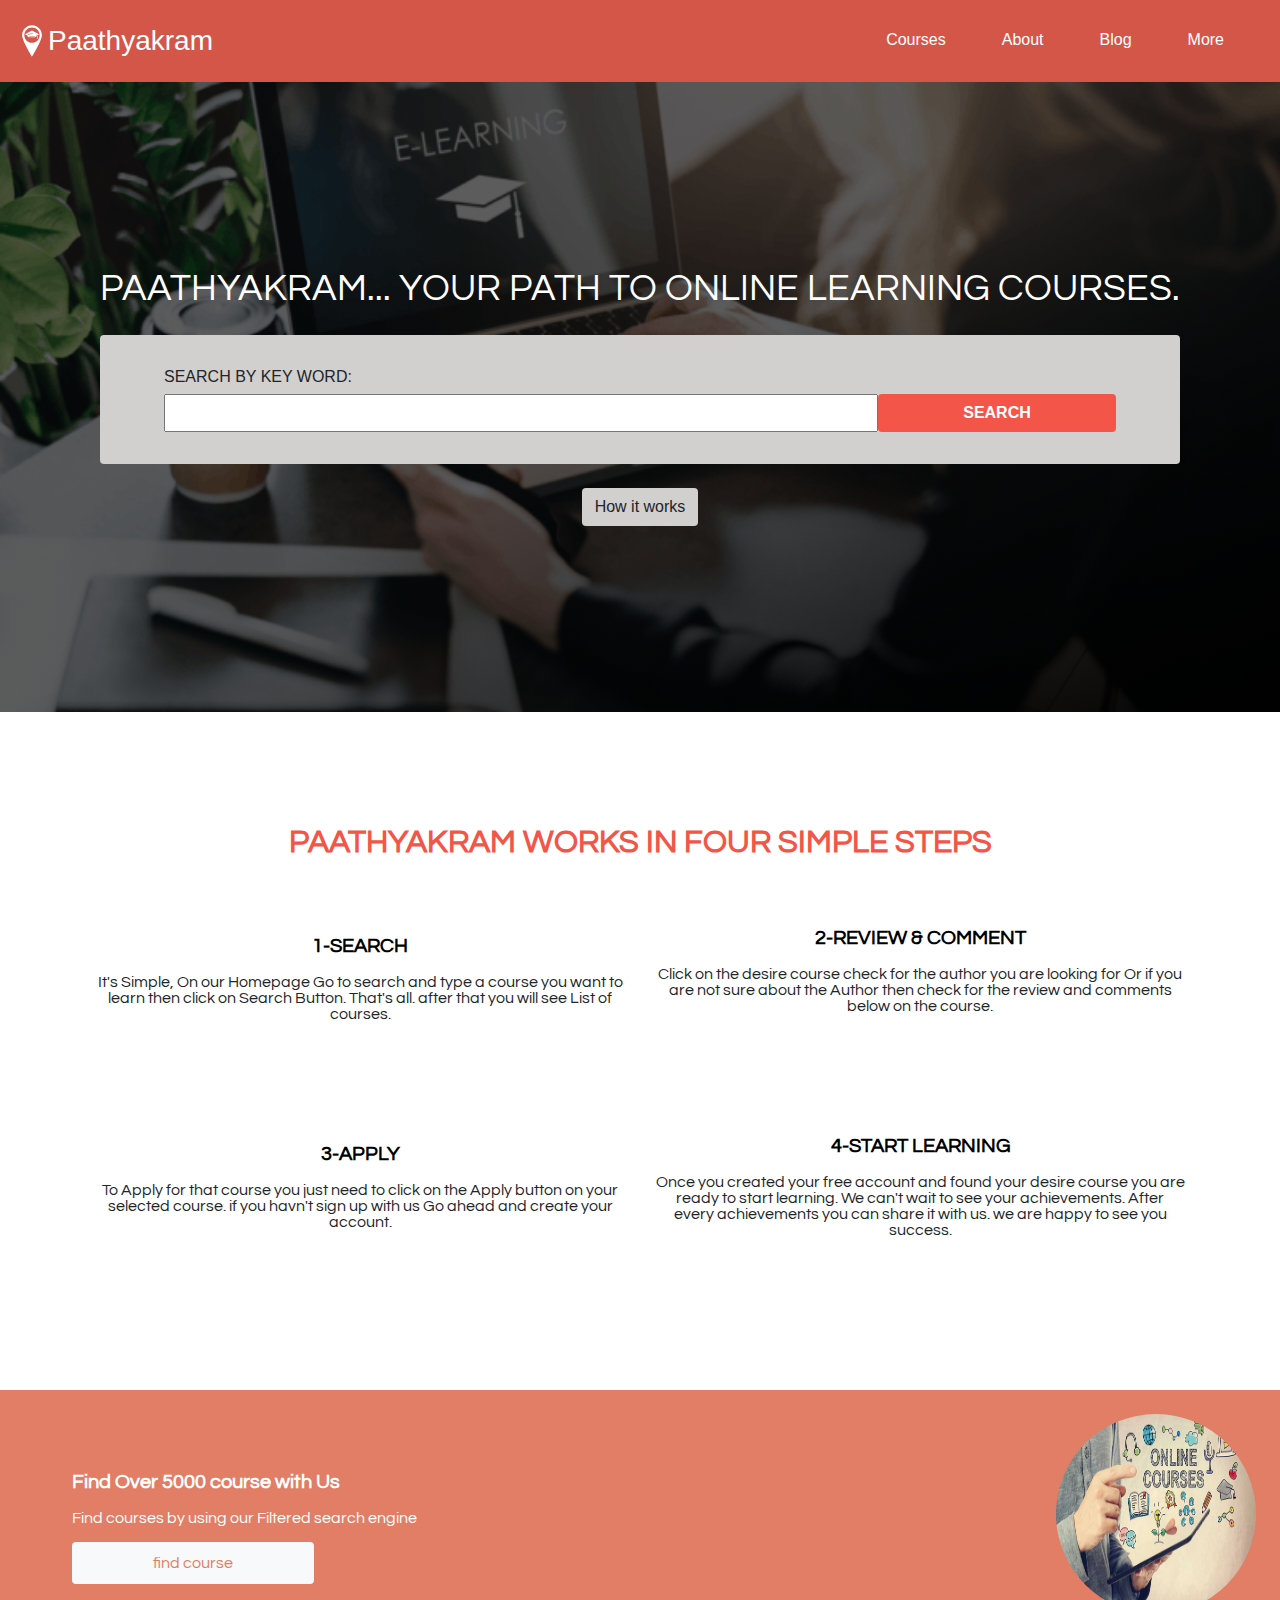
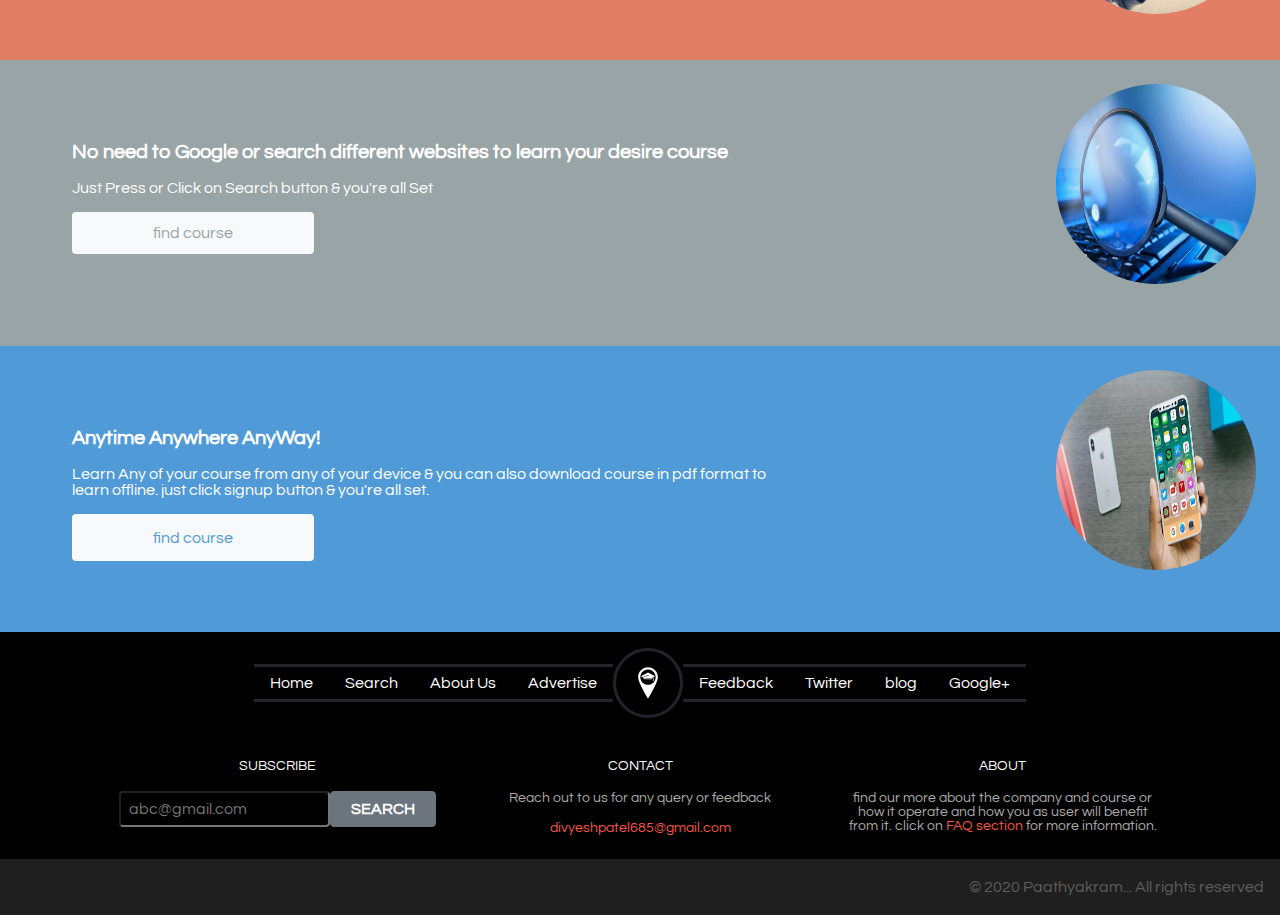
<file: index.html>
<!DOCTYPE html>
<html lang="en">
<head>
    <meta charset="UTF-8">
    <meta name="viewport" content="width=device-width, initial-scale=1.0">
    <title>HTML-CSS-Capstone</title>
    <link rel="stylesheet" href="https://stackpath.bootstrapcdn.com/bootstrap/4.5.2/css/bootstrap.min.css"
    integrity="sha384-JcKb8q3iqJ61gNV9KGb8thSsNjpSL0n8PARn9HuZOnIxN0hoP+VmmDGMN5t9UJ0Z" crossorigin="anonymous" />

    <link href="https://fonts.googleapis.com/css2?family=Questrial&display=swap" rel="stylesheet">
    <link rel="icon" href="./assets/img/icon.ico">

    <link
      rel="stylesheet"
      href="https://use.fontawesome.com/releases/v5.14.0/css/all.css"
      integrity="sha384-HzLeBuhoNPvSl5KYnjx0BT+WB0QEEqLprO+NBkkk5gbc67FTaL7XIGa2w1L0Xbgc"
      crossorigin="anonymous"
    />
    <link rel="stylesheet" href="./assets/css/style.css" />
</head>
<body>
    <header class="container-fluid p-0 m-0 sticky-top">
        <nav class="d-flex flex-column flex-md-row justify-content-md-between p-md-3 ">
            <div class="logo row d-flex align-items-center justify-content-center py-2 px-0 mx-md-0 mr-0 ml-n4">
                <div class="logo-img">
                    <a href="./index.html">
                        <svg xmlns="http://www.w3.org/2000/svg" xmlns:xlink="http://www.w3.org/1999/xlink" version="1.1" x="0px" y="0px" viewBox="0 0 1000 1000" enable-background="new 0 0 1000 1000" xml:space="preserve">
                            <metadata> Svg Vector Icons : http://www.onlinewebfonts.com/icon </metadata>
                            <g><g><g><g><path d="M688.5,377.4v52.2c0,0-11.7-8.2-25.9,13.7l4.9-66C667.5,377.3,673.4,383.2,688.5,377.4z M688.6,363.3c0,6.4-5.2,11.6-11.6,11.6c-6.4,0-11.6-5.2-11.6-11.6c0-4.9,3-9.1,7.2-10.8v-37.7l-38.7,23.8v32.8l-0.8-0.3c0.9,1.3,1.6,2.6,1.6,3.9c0,14.9-60.3,27-134.7,27c-74.3,0-134.5-12.1-134.5-27c0-1.3,0.6-2.6,1.6-3.9l-0.8,0.3v-32.7l-88.7-51.5L500,168.3l222.5,118.8l-41.1,22.7v42.7C685.6,354.2,688.6,358.5,688.6,363.3z M500,279.4c24.6,0,44.7,1.9,61.3,4.8L500,266.1c-105.1,0-130.9,38.8-130.9,38.8v9C378,304.3,409.8,279.4,500,279.4z M619.5,375c0-9.3-53.5-16.8-119.5-16.8c-66,0-119.4,7.5-119.4,16.8c0,9.2,53.4,16.7,119.4,16.7C566,391.7,619.5,384.1,619.5,375z M631,304.8l-23.6-7c12.9,6.1,20.1,12.2,23.6,16V304.8z M808.7,318.7C808.7,489.2,500,990,500,990S191.3,489.2,191.3,318.7C191.3,148.3,329.5,10,500,10C670.5,10,808.7,148.3,808.7,318.7z M738.9,318.7C738.9,187,631.7,79.9,500,79.9c-131.8,0-238.9,107.2-238.9,238.9c0,131.7,107.2,238.9,238.9,238.9C631.7,557.6,738.9,450.4,738.9,318.7z"/></g></g></g><g/><g/><g/><g/><g/><g/><g/><g/><g/><g/><g/><g/><g/><g/><g/></g>
                        </svg>
                    </a>
                </div>
                <div class=" h3 text-white p-0 m-0">
                    <p> <a href="./index.html" class="text-white"> Paathyakram </a></p>
                </div>
            </div>
            <div class="sidebar d-flex flex-row py-3 px-0 justify-content-center">
                <ul class="d-flex flex-row justify-content-between mx-3">
                    <li>
                        <a href="./search.html" class="text-white d-lg-flex"> 
                            <i class="fas fa-search mr-2"></i> 
                            <p class="d-none d-lg-block">Courses </p> </a>
                    </li>
                    <li>
                        <a href="#" class="text-white d-lg-flex"> 
                            <i class="far fa-user mr-2"></i> 
                            <p class="d-none d-lg-block">About </p> </a>
                    </li>
                    <li>
                        <a href="#" class="text-white d-lg-flex">
                            <i class="fas fa-rss mr-2"></i>
                             <p class="d-none d-lg-block"> Blog </p> </a>
                    </li>
                    <li>
                        <a href="#" class="text-white d-lg-flex">
                            <i class="fas fa-bars mr-2"></i> 
                            <p class="d-none d-lg-block "> More </p> </a>
                    </li>
                </ul>
            </div>
        </nav>
    </header>

    <main class="container-fluid p-0 m-0">

        <div class="banner img-fluid d-flex align-items-center justify-content-center">
            <div class="banner-header text-center">
                <div class=" banner-header-title text-white text-uppercase font-weight-bolder ">
                    <h1 class="banner-header-title">Paathyakram... Your Path to Online learning courses.</h1>
                </div>
                <div class="banner-header-form rounded"> 
                   
                    <form class="d-flex flex-column p-3">
                        <h4 class="text-uppercase h6 d-flex flex-start">Search by key word:</h4>
                        <div class="p-0 m-0 d-flex flex-column flex-md-row">
                            <input type="text" class="form-text mb-2 p-2 flex-grow my-md-0 col-md-9" placeholder=" " />
                            <button type="button" onclick="location.href='./search.html'" class="btn text-uppercase font-weight-bolder banner-form-button col-md-3 text-white">Search</button>
                        </div>
                      </form>
                </div>
                <div class="banner-header-button">
                    <button type="button" class="btn " onclick="location.href='#how-it-works'" > How it works</button>
                </div>
            </div>
        </div>

        <section class="section-guid my-4 d-flex flex-column align-items-center" id="how-it-works" > 
            <h2 class="section-guid-title font-weight-bolder my-2 mx-0 text-uppercase text-center h2">Paathyakram Works in four simple steps</h2>

            <div class="row mx-0 my-3">
                <div class="col-12 col-lg-6 d-flex flex-column align-items-center mx-0 my-2">
                    <i class="fas fa-search h2 text-secondary mx-0 mb-2 mt-3"></i> 
                    <h2 class="guid-row-title text-uppercase h5"> 1-Search </h2>
                    <p class="text-center">It's Simple, On our Homepage Go to search and type a course you want to learn then click on Search Button. 
                        That's all. after that you will see List of courses. </p>
                </div>
                <div class="col-12 col-lg-6 d-flex flex-column align-items-center mt-3 mx-0">
                    <i class="fas fa-comments h2 text-secondary"></i>
                    <h2 class="guid-row-title text-uppercase h5">
                        2-Review & Comment
                    </h2>
                    <p class="text-center">Click on the desire course check for the author you are looking for Or if you are not sure about the Author
                        then check for the review and comments below on the course.  </p>
                </div>
            </div>
            <div class="row mx-0 my-3 my-lg-5">
                <div class="col-12 col-lg-6 d-flex flex-column align-items-center mt-3">
                    <i class="fas fa-file-invoice text-secondary h2 my-2"></i>
                    <h2 class="guid-row-title text-uppercase h5">

                      3-Apply
                    </h2>
                    <p class="text-center">
                        To Apply for that course you just need to click on the Apply button on your selected course. if you havn't sign up with 
                        us Go ahead and create your account.
                    </p>
                </div>
                <div class="col-12 col-lg-6 d-flex flex-column align-items-center mx-0 mt-3">
                    <i class="fa fa-graduation-cap text-secondary h2" aria-hidden="true"></i>
                    <h2 class="guid-row-title text-uppercase h5">
                       4-Start Learning
                    </h2>
                    <p class="text-center">
                        Once you created your free account and found your desire course you are ready to start learning. 
                        We can't wait to see your achievements. After every achievements you can share it with us. 
                        we are happy to see you success.
                    </p>
                </div>
            </div>
        </section>

       <div class="Advertise p-0 m-0">
           <div class="Advertise-1 d-flex flex-md-row flex-column justify-content-md-between p-md-4 ">
               <div class="Advertise-left d-flex flex-column order-2 order-lg-1 p-3 col-md-8 p-md-4 p-lg-5">
                  <h2 class="mt-2 mx-0 h5 font-weight-bold">Find Over 5000 course with Us  </h2>
                  <p class="my-2 mx-0">Find courses by using our Filtered search engine</p>
                  <button type="button" class="btn bg-light rounded my-2 col-lg-4 col-md-3">find course</button>
               </div>
               <div class="Advertise-right d-flex order-1 order-md-2 mx-0">
                   <img src="./assets/img/online.jpg" alt="course" class="img-course img-fluid"   />
               </div>
           </div>

          <div class="Advertise-2 d-flex flex-md-row flex-column justify-content-md-between p-md-4 ">
               <div class="Advertise-left d-flex flex-column order-2 order-lg-1 p-3 mb-3 col-md-8 p-md-4 p-lg-5">
                <h2 class="mt-2 mx-0 h5 font-weight-bold">No need to Google or search different websites to learn your desire course</h2>
                <p  class="my-2 mx-0"> Just Press or Click on Search button & you're all Set</p>
                <button type="button" class="btn bg-light rounded my-2 col-md-3 col-lg-4">find course</button>
               </div>
               <div class="Advertise-right d-flex order-1  order-md-2">
                <img src="./assets/img/search.jpg" alt="course" class="img-course img-fluid"   />
               </div>
           </div>

           <div class="Advertise-3 d-flex flex-md-row flex-column justify-content-md-between p-md-4 ">
            <div class="Advertise-left d-flex flex-column order-2 order-lg-1 p-3 col-md-8 p-md-4 p-lg-5">
                <h2 class="mt-2 mx-0 h5 font-weight-bold">Anytime Anywhere AnyWay!</h2>

                <p class="my-2 mx-0">Learn Any of your course from any of your device & you can also download course in 
                    pdf format to learn offline. just click signup button & you're all set.
                </p>

                <button type="button" class="btn bg-light rounded my-2 col-md-3 col-lg-4">find course</button>
            </div>
            <div class="Advertise-right d-flex order-1 order-md-2">
                <img src="./assets/img/phone.jpg" alt="course" class="img-course img-fluid"   />
            </div>
        </div>

       </div>

    </main>

    <footer class="footer">
        <div class="footer-top">
            <div class="footer-top-img-text d-md-none d-flex mx-0 my-2 m-md-0" >
                <div class="logo-img">
                    <a href="#">
                        <svg xmlns="http://www.w3.org/2000/svg" xmlns:xlink="http://www.w3.org/1999/xlink" version="1.1" x="0px" y="0px" viewBox="0 0 1000 1000" enable-background="new 0 0 1000 1000" xml:space="preserve">
                            <metadata> Svg Vector Icons : http://www.onlinewebfonts.com/icon </metadata>
                            <g><g><g><g><path d="M688.5,377.4v52.2c0,0-11.7-8.2-25.9,13.7l4.9-66C667.5,377.3,673.4,383.2,688.5,377.4z M688.6,363.3c0,6.4-5.2,11.6-11.6,11.6c-6.4,0-11.6-5.2-11.6-11.6c0-4.9,3-9.1,7.2-10.8v-37.7l-38.7,23.8v32.8l-0.8-0.3c0.9,1.3,1.6,2.6,1.6,3.9c0,14.9-60.3,27-134.7,27c-74.3,0-134.5-12.1-134.5-27c0-1.3,0.6-2.6,1.6-3.9l-0.8,0.3v-32.7l-88.7-51.5L500,168.3l222.5,118.8l-41.1,22.7v42.7C685.6,354.2,688.6,358.5,688.6,363.3z M500,279.4c24.6,0,44.7,1.9,61.3,4.8L500,266.1c-105.1,0-130.9,38.8-130.9,38.8v9C378,304.3,409.8,279.4,500,279.4z M619.5,375c0-9.3-53.5-16.8-119.5-16.8c-66,0-119.4,7.5-119.4,16.8c0,9.2,53.4,16.7,119.4,16.7C566,391.7,619.5,384.1,619.5,375z M631,304.8l-23.6-7c12.9,6.1,20.1,12.2,23.6,16V304.8z M808.7,318.7C808.7,489.2,500,990,500,990S191.3,489.2,191.3,318.7C191.3,148.3,329.5,10,500,10C670.5,10,808.7,148.3,808.7,318.7z M738.9,318.7C738.9,187,631.7,79.9,500,79.9c-131.8,0-238.9,107.2-238.9,238.9c0,131.7,107.2,238.9,238.9,238.9C631.7,557.6,738.9,450.4,738.9,318.7z"/></g></g></g><g/><g/><g/><g/><g/><g/><g/><g/><g/><g/><g/><g/><g/><g/><g/></g>
                        </svg>
                    </a>
                </div>
                <div class=" h3 text-white p-0 m-0">
                    <p> <a href="./index.html" class="text-white"> Paathyakram </a></p>
                </div>
            </div>
        
            <div class="footer-top-row-1">
                <ul>
                    <li><a href="#">Home</a></li>
                    <li><a href="#">Search</a></li>
                    <li><a href="#">About Us</a></li>
                    <li><a href="#">Advertise</a></li>
                </ul>
            </div>
            <div class="footer-top-row-2">
                <div class="logo-footer">
                    <a href="#">
                        <svg xmlns="http://www.w3.org/2000/svg" xmlns:xlink="http://www.w3.org/1999/xlink" version="1.1" x="0px" y="0px" viewBox="0 0 1000 1000" enable-background="new 0 0 1000 1000" xml:space="preserve">
                            <metadata> Svg Vector Icons : http://www.onlinewebfonts.com/icon </metadata>
                            <g><g><g><g><path d="M688.5,377.4v52.2c0,0-11.7-8.2-25.9,13.7l4.9-66C667.5,377.3,673.4,383.2,688.5,377.4z M688.6,363.3c0,6.4-5.2,11.6-11.6,11.6c-6.4,0-11.6-5.2-11.6-11.6c0-4.9,3-9.1,7.2-10.8v-37.7l-38.7,23.8v32.8l-0.8-0.3c0.9,1.3,1.6,2.6,1.6,3.9c0,14.9-60.3,27-134.7,27c-74.3,0-134.5-12.1-134.5-27c0-1.3,0.6-2.6,1.6-3.9l-0.8,0.3v-32.7l-88.7-51.5L500,168.3l222.5,118.8l-41.1,22.7v42.7C685.6,354.2,688.6,358.5,688.6,363.3z M500,279.4c24.6,0,44.7,1.9,61.3,4.8L500,266.1c-105.1,0-130.9,38.8-130.9,38.8v9C378,304.3,409.8,279.4,500,279.4z M619.5,375c0-9.3-53.5-16.8-119.5-16.8c-66,0-119.4,7.5-119.4,16.8c0,9.2,53.4,16.7,119.4,16.7C566,391.7,619.5,384.1,619.5,375z M631,304.8l-23.6-7c12.9,6.1,20.1,12.2,23.6,16V304.8z M808.7,318.7C808.7,489.2,500,990,500,990S191.3,489.2,191.3,318.7C191.3,148.3,329.5,10,500,10C670.5,10,808.7,148.3,808.7,318.7z M738.9,318.7C738.9,187,631.7,79.9,500,79.9c-131.8,0-238.9,107.2-238.9,238.9c0,131.7,107.2,238.9,238.9,238.9C631.7,557.6,738.9,450.4,738.9,318.7z"/></g></g></g><g/><g/><g/><g/><g/><g/><g/><g/><g/><g/><g/><g/><g/><g/><g/></g>
                        </svg>
                    </a>
                </div>

            </div>
            <div class="footer-top-row-1">
                <ul class="">
                    <li><a href="#">Feedback</a></li>
                    <li><a href="#">Twitter</a></li>
                    <li><a href="#">blog</a></li>
                    <li><a href="#">Google+</a></li>
                </ul>
            </div>
            
        </div>
        <div class="footer-middle py-3 row d-none d-lg-flex px-3 justify-content-lg-center">
            <div class="footer-middle-left col-lg-4 ">
                <p class=" p-2 m-0 text-uppercase justify-content-center d-flex h5 text-white">
                    Subscribe
                </p>
               
                    <div class="p-2 m-0 d-flex flex-md-row">
                        <input type="text" class="footer-input p-2 flex-grow my-md-0 col-8 text-white rounded" placeholder="abc@gmail.com" />
                        <button type="submit" class="btn btn-secondary p-0 text-uppercase font-weight-bolder footer-button col-4 text-white">Search</button>
                    </div>
                  
            </div>
            <div class="footer-middle-center col-lg-4">
                <p class=" p-2 m-0 text-uppercase justify-content-center h5 d-flex text-white">
                   Contact
                </p> 
                <p class=" p-2 m-0 text-center">
                    Reach out to us for any query or feedback
                </p>
                <p class=" p-2 m-0 text-center">
                    <a href="#" class=""> divyeshpatel685@gmail.com</a>
                </p>
            </div>

            <div class="footer-middle-end col-lg-4">
                <p class=" p-2 m-0 text-uppercase justify-content-center h5 d-flex text-white">
                    About
                 </p> 
                 <p class=" p-2 m-0 text-center">
                     find our more about the company and course or how it operate and how 
                     you as user will benefit from it. click on <a href="#"> FAQ section </a> for more information.
                 </p>
            </div>
        </div>
        <div class="footer-bottom p-3 mx-0 ">
            <div class="footer-bottom-icon ">
                <a href="#">

                    <i class="fab fa-facebook-f"></i>
                </a>
                <a href="#">

                    <i class="fab fa-twitter"></i>
                </a>
                <a href="#">

                    <i class="fab fa-instagram"></i>
                </a>
                <a href="#">

                    <i class="fab fa-linkedin-in"></i>
                </a>
                <a href="#">

                    <i class="fab fa-google-plus-g"></i>
                </a>
            </div>
            <div class="footer-bottom-text">
                &copy; 2020 Paathyakram... All rights reserved
                 
            </div>
        </div>
    </footer>

    <script src="https://code.jquery.com/jquery-3.2.1.slim.min.js" integrity="sha384-KJ3o2DKtIkvYIK3UENzmM7KCkRr/rE9/Qpg6aAZGJwFDMVNA/GpGFF93hXpG5KkN" crossorigin="anonymous"></script>
<script src="https://cdnjs.cloudflare.com/ajax/libs/popper.js/1.12.9/umd/popper.min.js" integrity="sha384-ApNbgh9B+Y1QKtv3Rn7W3mgPxhU9K/ScQsAP7hUibX39j7fakFPskvXusvfa0b4Q" crossorigin="anonymous"></script>
<script src="https://maxcdn.bootstrapcdn.com/bootstrap/4.0.0/js/bootstrap.min.js" integrity="sha384-JZR6Spejh4U02d8jOt6vLEHfe/JQGiRRSQQxSfFWpi1MquVdAyjUar5+76PVCmYl" crossorigin="anonymous"></script>
</body>
</html>
</file>
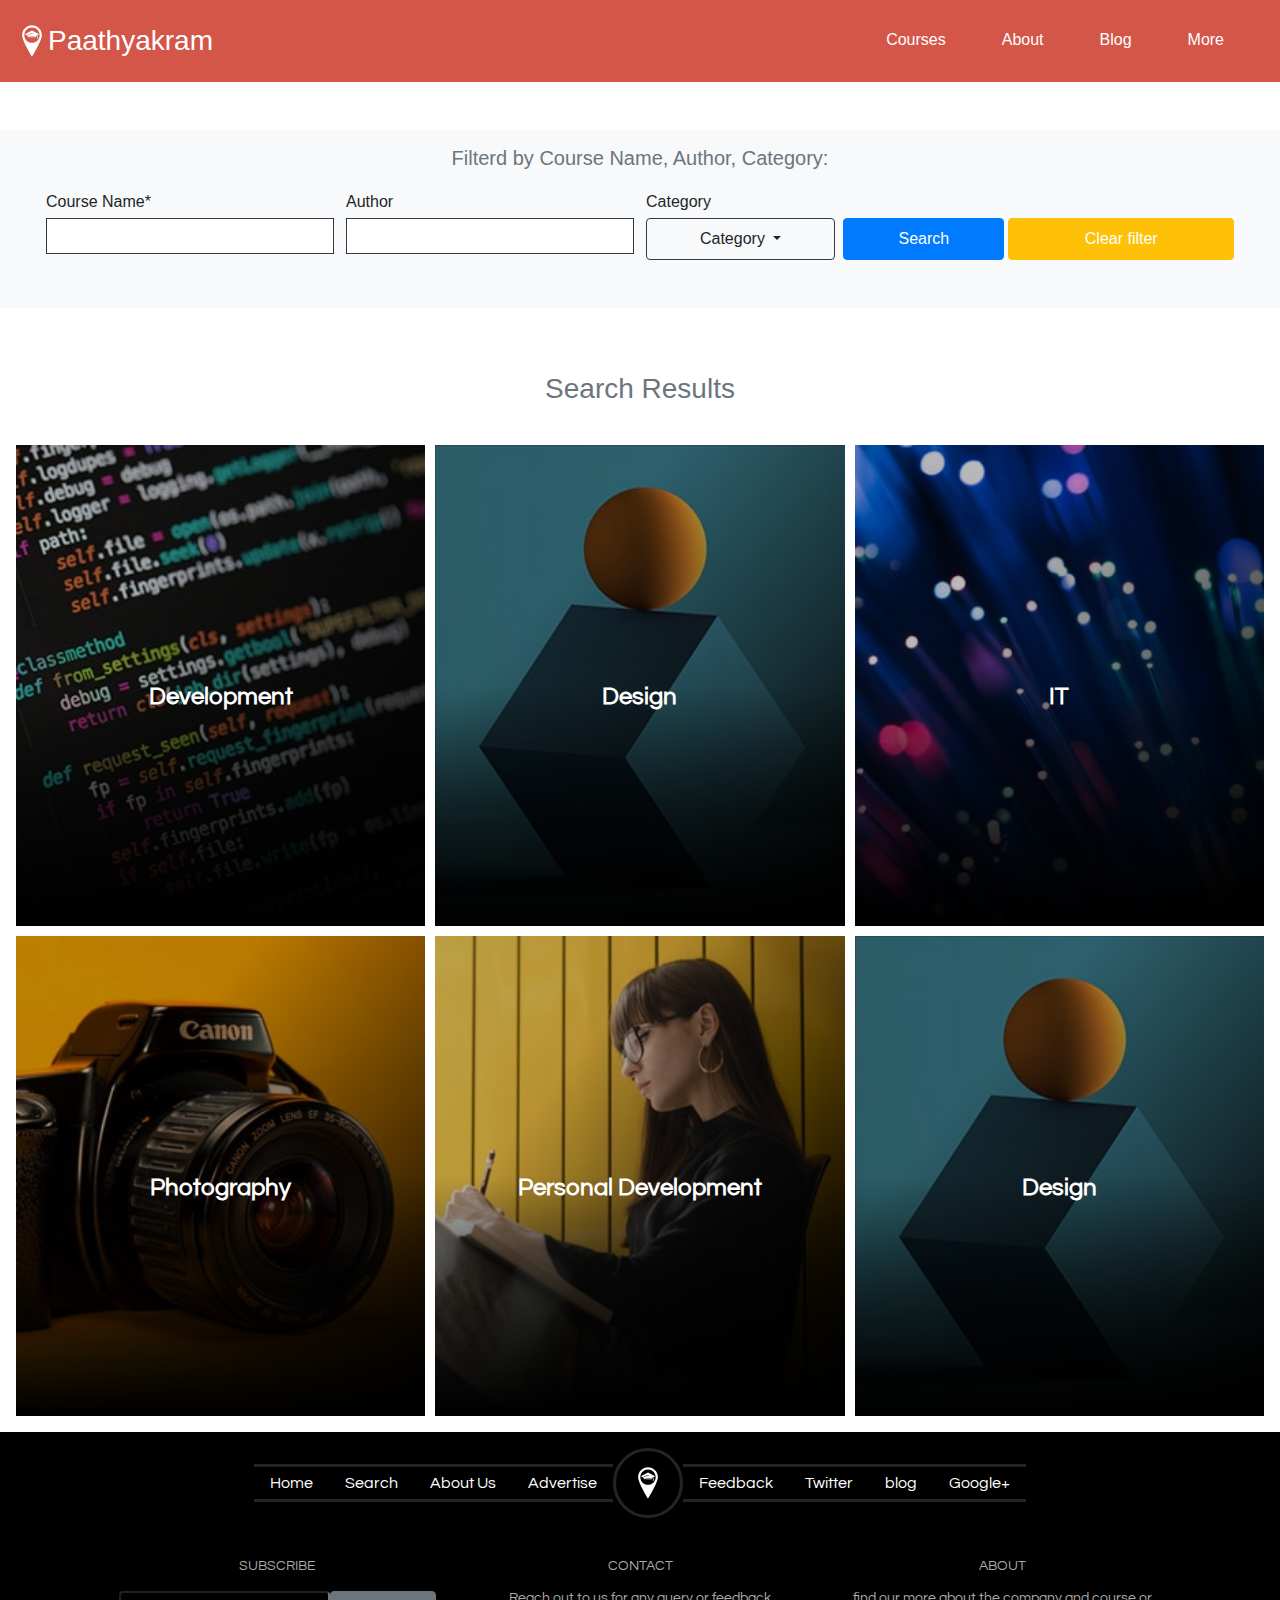
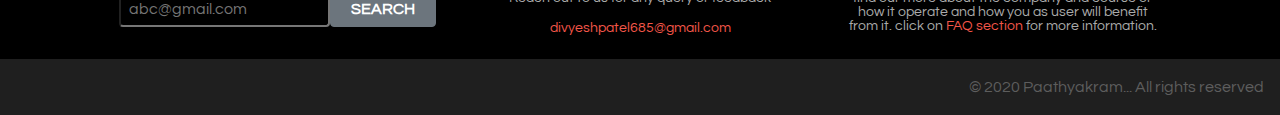
<file: search.html>
<!DOCTYPE html>
<html lang="en">
<head>
    <meta charset="UTF-8">
    <meta name="viewport" content="width=device-width, initial-scale=1.0">
    <title>HTML-CSS-Capstone - Search</title>
    <link rel="stylesheet" href="https://stackpath.bootstrapcdn.com/bootstrap/4.5.2/css/bootstrap.min.css"
    integrity="sha384-JcKb8q3iqJ61gNV9KGb8thSsNjpSL0n8PARn9HuZOnIxN0hoP+VmmDGMN5t9UJ0Z" crossorigin="anonymous" />

    <link href="https://fonts.googleapis.com/css2?family=Questrial&display=swap" rel="stylesheet">
    <link rel="icon" href="./assets/img/icon.ico">
    <link
      rel="stylesheet"
      href="https://use.fontawesome.com/releases/v5.14.0/css/all.css"
      integrity="sha384-HzLeBuhoNPvSl5KYnjx0BT+WB0QEEqLprO+NBkkk5gbc67FTaL7XIGa2w1L0Xbgc"
      crossorigin="anonymous"
    />
    <link rel="stylesheet" href="./assets/css/style.css" />
    <link rel="stylesheet" href="./assets/css/search.css" />

</head>
<body>

    <header class="container-fluid p-0 m-0 sticky-top">
        <nav class="d-flex flex-column flex-md-row justify-content-md-between p-md-3 ">
            <div class="logo row d-flex align-items-center justify-content-center py-2 px-0 mx-md-0 mr-0 ml-n4">
                <div class="logo-img">
                    <a href="./index.html">
                        <svg xmlns="http://www.w3.org/2000/svg" xmlns:xlink="http://www.w3.org/1999/xlink" version="1.1" x="0px" y="0px" viewBox="0 0 1000 1000" enable-background="new 0 0 1000 1000" xml:space="preserve">
                            <metadata> Svg Vector Icons : http://www.onlinewebfonts.com/icon </metadata>
                            <g><g><g><g><path d="M688.5,377.4v52.2c0,0-11.7-8.2-25.9,13.7l4.9-66C667.5,377.3,673.4,383.2,688.5,377.4z M688.6,363.3c0,6.4-5.2,11.6-11.6,11.6c-6.4,0-11.6-5.2-11.6-11.6c0-4.9,3-9.1,7.2-10.8v-37.7l-38.7,23.8v32.8l-0.8-0.3c0.9,1.3,1.6,2.6,1.6,3.9c0,14.9-60.3,27-134.7,27c-74.3,0-134.5-12.1-134.5-27c0-1.3,0.6-2.6,1.6-3.9l-0.8,0.3v-32.7l-88.7-51.5L500,168.3l222.5,118.8l-41.1,22.7v42.7C685.6,354.2,688.6,358.5,688.6,363.3z M500,279.4c24.6,0,44.7,1.9,61.3,4.8L500,266.1c-105.1,0-130.9,38.8-130.9,38.8v9C378,304.3,409.8,279.4,500,279.4z M619.5,375c0-9.3-53.5-16.8-119.5-16.8c-66,0-119.4,7.5-119.4,16.8c0,9.2,53.4,16.7,119.4,16.7C566,391.7,619.5,384.1,619.5,375z M631,304.8l-23.6-7c12.9,6.1,20.1,12.2,23.6,16V304.8z M808.7,318.7C808.7,489.2,500,990,500,990S191.3,489.2,191.3,318.7C191.3,148.3,329.5,10,500,10C670.5,10,808.7,148.3,808.7,318.7z M738.9,318.7C738.9,187,631.7,79.9,500,79.9c-131.8,0-238.9,107.2-238.9,238.9c0,131.7,107.2,238.9,238.9,238.9C631.7,557.6,738.9,450.4,738.9,318.7z"/></g></g></g><g/><g/><g/><g/><g/><g/><g/><g/><g/><g/><g/><g/><g/><g/><g/></g>
                        </svg>
                    </a>
                </div>
                <div class=" h3 text-white p-0 m-0">
                    <p> <a href="./index.html" class="text-white"> Paathyakram </a></p>
                </div>
            </div>
            <div class="sidebar d-flex flex-row py-3 px-0 justify-content-center">
                <ul class="d-flex flex-row justify-content-between mx-3">
                    <li>
                        <a href="./search.html" class="text-white d-lg-flex"> 
                            <i class="fas fa-search mr-2"></i> 
                            <p class="d-none d-lg-block">Courses </p> </a>
                    </li>
                    <li>
                        <a href="#" class="text-white d-lg-flex"> 
                            <i class="far fa-user mr-2"></i> 
                            <p class="d-none d-lg-block">About </p> </a>
                    </li>
                    <li>
                        <a href="#" class="text-white d-lg-flex">
                            <i class="fas fa-rss mr-2"></i>
                             <p class="d-none d-lg-block"> Blog </p> </a>
                    </li>
                    <li>
                        <a href="#" class="text-white d-lg-flex">
                            <i class="fas fa-bars mr-2"></i> 
                            <p class="d-none d-lg-block "> More </p> </a>
                    </li>
                </ul>
            </div>
        </nav>
    </header>

    <main class=" p-0 mx-0">

        <section class="my-5 bg-light w-100  pb-5">
            <h1 class="p-3 text-secondary h5 d-flex justify-content-center text-center">Filterd by Course Name, Author, Category:</h1>
           
            <div class="d-flex flex-column flex-md-row justify-content-center filter">
                <div class="mr-md-1 col-md-3 px-1 mt-md-0">
                    <p>Course Name*</p>
                    <input type="text" class="p-2 col-md-12 mt-2 border border-dark" />
                </div>
                <div class="mr-md-1 col-md-3 px-1 mt-2 mt-md-0">
                    <p>Author</p>
                    <input type="text" class="p-2 col-md-12 mt-2 border border-dark">
                </div>
                <div class="mt-2 mt-md-0 mr-md-1 col-md-2 px-1">
                    <p>Category</p>
                    <div class="dropdown p-0 mt-2">
                      <button class="btn border border-dark col-md-12 p-2 dropdown-toggle" type="button" id="dropdownMenuButton" data-toggle="dropdown" aria-haspopup="true" aria-expanded="false">
                        Category
                      </button>
                      <div class="dropdown-menu" aria-labelledby="dropdownMenuButton">
                        <a class="dropdown-item" href="#">Development</a>
                        <a class="dropdown-item" href="#">IT</a>
                        <a class="dropdown-item" href="#">Photography</a>
                        <a class="dropdown-item" href="#">Music</a>
                        <a class="dropdown-item" href="#">Design</a>
                        <a class="dropdown-item" href="#">Personal Development</a>
                      </div>
                    </div>
                   
                </div>
                <div class="d-flex  justify-content-center flex-column flex-md-row col-md-4 px-1">
                    
                    <button type="button" class="btn btn-primary filter-search-btn mt-4 mb-0 mx-0 col-md-5 " >Search</button>
                    <button type="button" class="btn btn-warning text-white filter-search-btn mt-4 mb-0 mx-md-1 col-md-7" ><i class="fas fa-edit"></i>Clear filter</button>

                </div>
            </div>
            
        </section>

        <section>
            <h2 class="p-3 text-secondary h3 d-flex justify-content-center">Search Results </h2>
            
            <div class="search-Grid m-0 p-3">
                
                <a href="./searchDetail.html">
                    <div class="p-0 m-0">
                        <figure>
                                <img src="./assets/img/development.jpg" alt="Development" class="">
                                <figcaption>Development</figcaption>                        
                        </figure> 
                    </div> 
                 </a>
                
                <a href="./searchDetail.html"> 
                    <div>
                        <figure>
                            <img src="./assets/img/design.jpg" alt="Design">
                            <figcaption>Design</figcaption>
                        </figure>
                    </div>
                </a>

                <a href="./searchDetail.html"> 
                    <div>
                        <figure>
                            <img src="./assets/img/IT.jpg" alt="Design">
                            <figcaption>IT</figcaption>
                        </figure>
                    </div>
                </a>

                <a href="./searchDetail.html"> 
                    <div>
                        <figure>
                            <img src="./assets/img/Photo.jpg" alt="Design">
                            <figcaption>Photography</figcaption>
                        </figure>
                    </div>
                </a>
                <a href="./searchDetail.html"> 
                    <div>
                        <figure>
                            <img src="./assets/img/PersonalDevelopment.jpg" alt="Design">
                            <figcaption>Personal Development</figcaption>
                        </figure>
                    </div>
                </a>

                <a href="./searchDetail.html"> 
                    <div>
                        <figure>
                            <img src="./assets/img/design.jpg" alt="Design">
                            <figcaption>Design</figcaption>
                        </figure>
                    </div>
                </a>

                
            </div>
        </section>
    </main>

    <footer class="footer">
        <div class="footer-top">
            <div class="footer-top-img-text d-md-none d-flex mx-0 my-2 m-md-0" >
                <div class="logo-img">
                    <a href="#">
                        <svg xmlns="http://www.w3.org/2000/svg" xmlns:xlink="http://www.w3.org/1999/xlink" version="1.1" x="0px" y="0px" viewBox="0 0 1000 1000" enable-background="new 0 0 1000 1000" xml:space="preserve">
                            <metadata> Svg Vector Icons : http://www.onlinewebfonts.com/icon </metadata>
                            <g><g><g><g><path d="M688.5,377.4v52.2c0,0-11.7-8.2-25.9,13.7l4.9-66C667.5,377.3,673.4,383.2,688.5,377.4z M688.6,363.3c0,6.4-5.2,11.6-11.6,11.6c-6.4,0-11.6-5.2-11.6-11.6c0-4.9,3-9.1,7.2-10.8v-37.7l-38.7,23.8v32.8l-0.8-0.3c0.9,1.3,1.6,2.6,1.6,3.9c0,14.9-60.3,27-134.7,27c-74.3,0-134.5-12.1-134.5-27c0-1.3,0.6-2.6,1.6-3.9l-0.8,0.3v-32.7l-88.7-51.5L500,168.3l222.5,118.8l-41.1,22.7v42.7C685.6,354.2,688.6,358.5,688.6,363.3z M500,279.4c24.6,0,44.7,1.9,61.3,4.8L500,266.1c-105.1,0-130.9,38.8-130.9,38.8v9C378,304.3,409.8,279.4,500,279.4z M619.5,375c0-9.3-53.5-16.8-119.5-16.8c-66,0-119.4,7.5-119.4,16.8c0,9.2,53.4,16.7,119.4,16.7C566,391.7,619.5,384.1,619.5,375z M631,304.8l-23.6-7c12.9,6.1,20.1,12.2,23.6,16V304.8z M808.7,318.7C808.7,489.2,500,990,500,990S191.3,489.2,191.3,318.7C191.3,148.3,329.5,10,500,10C670.5,10,808.7,148.3,808.7,318.7z M738.9,318.7C738.9,187,631.7,79.9,500,79.9c-131.8,0-238.9,107.2-238.9,238.9c0,131.7,107.2,238.9,238.9,238.9C631.7,557.6,738.9,450.4,738.9,318.7z"/></g></g></g><g/><g/><g/><g/><g/><g/><g/><g/><g/><g/><g/><g/><g/><g/><g/></g>
                        </svg>
                    </a>
                </div>
                <div class=" h3 text-white p-0 m-0">
                    <p> <a href="/index.html" class="text-white"> Paathyakram </a></p>
                </div>
            </div>
        
            <div class="footer-top-row-1">
                <ul>
                    <li><a href="#">Home</a></li>
                    <li><a href="#">Search</a></li>
                    <li><a href="#">About Us</a></li>
                    <li><a href="#">Advertise</a></li>
                </ul>
            </div>
            <div class="footer-top-row-2">
                <div class="logo-footer">
                    <a href="#">
                        <svg xmlns="http://www.w3.org/2000/svg" xmlns:xlink="http://www.w3.org/1999/xlink" version="1.1" x="0px" y="0px" viewBox="0 0 1000 1000" enable-background="new 0 0 1000 1000" xml:space="preserve">
                            <metadata> Svg Vector Icons : http://www.onlinewebfonts.com/icon </metadata>
                            <g><g><g><g><path d="M688.5,377.4v52.2c0,0-11.7-8.2-25.9,13.7l4.9-66C667.5,377.3,673.4,383.2,688.5,377.4z M688.6,363.3c0,6.4-5.2,11.6-11.6,11.6c-6.4,0-11.6-5.2-11.6-11.6c0-4.9,3-9.1,7.2-10.8v-37.7l-38.7,23.8v32.8l-0.8-0.3c0.9,1.3,1.6,2.6,1.6,3.9c0,14.9-60.3,27-134.7,27c-74.3,0-134.5-12.1-134.5-27c0-1.3,0.6-2.6,1.6-3.9l-0.8,0.3v-32.7l-88.7-51.5L500,168.3l222.5,118.8l-41.1,22.7v42.7C685.6,354.2,688.6,358.5,688.6,363.3z M500,279.4c24.6,0,44.7,1.9,61.3,4.8L500,266.1c-105.1,0-130.9,38.8-130.9,38.8v9C378,304.3,409.8,279.4,500,279.4z M619.5,375c0-9.3-53.5-16.8-119.5-16.8c-66,0-119.4,7.5-119.4,16.8c0,9.2,53.4,16.7,119.4,16.7C566,391.7,619.5,384.1,619.5,375z M631,304.8l-23.6-7c12.9,6.1,20.1,12.2,23.6,16V304.8z M808.7,318.7C808.7,489.2,500,990,500,990S191.3,489.2,191.3,318.7C191.3,148.3,329.5,10,500,10C670.5,10,808.7,148.3,808.7,318.7z M738.9,318.7C738.9,187,631.7,79.9,500,79.9c-131.8,0-238.9,107.2-238.9,238.9c0,131.7,107.2,238.9,238.9,238.9C631.7,557.6,738.9,450.4,738.9,318.7z"/></g></g></g><g/><g/><g/><g/><g/><g/><g/><g/><g/><g/><g/><g/><g/><g/><g/></g>
                        </svg>
                    </a>
                </div>

            </div>
            <div class="footer-top-row-1">
                <ul class="">
                    <li><a href="#">Feedback</a></li>
                    <li><a href="#">Twitter</a></li>
                    <li><a href="#">blog</a></li>
                    <li><a href="#">Google+</a></li>
                </ul>
            </div>
            
        </div>
        <div class="footer-middle py-3 row d-none d-lg-flex px-3 justify-content-lg-center">
            <div class="footer-middle-left col-lg-4 ">
                <p class=" p-2 m-0 text-uppercase justify-content-center d-flex h5">
                    Subscribe
                </p>
               
                    <div class="p-2 m-0 d-flex flex-md-row">
                        <input type="text" class="footer-input p-2 flex-grow my-md-0 col-8 text-white rounded" placeholder="abc@gmail.com" />
                        <button type="submit" class="btn btn-secondary p-0 text-uppercase font-weight-bolder footer-button col-4 text-white">Search</button>
                    </div>
                  
            </div>
            <div class="footer-middle-center col-lg-4">
                <p class=" p-2 m-0 text-uppercase justify-content-center h5 d-flex">
                   Contact
                </p> 
                <p class=" p-2 m-0 text-center">
                    Reach out to us for any query or feedback
                </p>
                <p class=" p-2 m-0 text-center">
                    <a href="#" class=""> divyeshpatel685@gmail.com</a>
                </p>
            </div>

            <div class="footer-middle-end col-lg-4">
                <p class=" p-2 m-0 text-uppercase justify-content-center h5 d-flex">
                    About
                 </p> 
                 <p class=" p-2 m-0 text-center">
                     find our more about the company and course or how it operate and how 
                     you as user will benefit from it. click on <a href="#"> FAQ section </a> for more information.
                 </p>
            </div>
        </div>
        <div class="footer-bottom p-3 mx-0 ">
            <div class="footer-bottom-icon ">
                <a href="#">

                    <i class="fab fa-facebook-f"></i>
                </a>
                <a href="#">

                    <i class="fab fa-twitter"></i>
                </a>
                <a href="#">

                    <i class="fab fa-instagram"></i>
                </a>
                <a href="#">

                    <i class="fab fa-linkedin-in"></i>
                </a>
                <a href="#">

                    <i class="fab fa-google-plus-g"></i>
                </a>
            </div>
            <div class="footer-bottom-text">
                &copy; 2020 Paathyakram... All rights reserved
                 
            </div>
        </div>
    </footer>
    

    <script src="https://code.jquery.com/jquery-3.2.1.slim.min.js" integrity="sha384-KJ3o2DKtIkvYIK3UENzmM7KCkRr/rE9/Qpg6aAZGJwFDMVNA/GpGFF93hXpG5KkN" crossorigin="anonymous"></script>
<script src="https://cdnjs.cloudflare.com/ajax/libs/popper.js/1.12.9/umd/popper.min.js" integrity="sha384-ApNbgh9B+Y1QKtv3Rn7W3mgPxhU9K/ScQsAP7hUibX39j7fakFPskvXusvfa0b4Q" crossorigin="anonymous"></script>
<script src="https://maxcdn.bootstrapcdn.com/bootstrap/4.0.0/js/bootstrap.min.js" integrity="sha384-JZR6Spejh4U02d8jOt6vLEHfe/JQGiRRSQQxSfFWpi1MquVdAyjUar5+76PVCmYl" crossorigin="anonymous"></script>
</body>
</html>
</file>
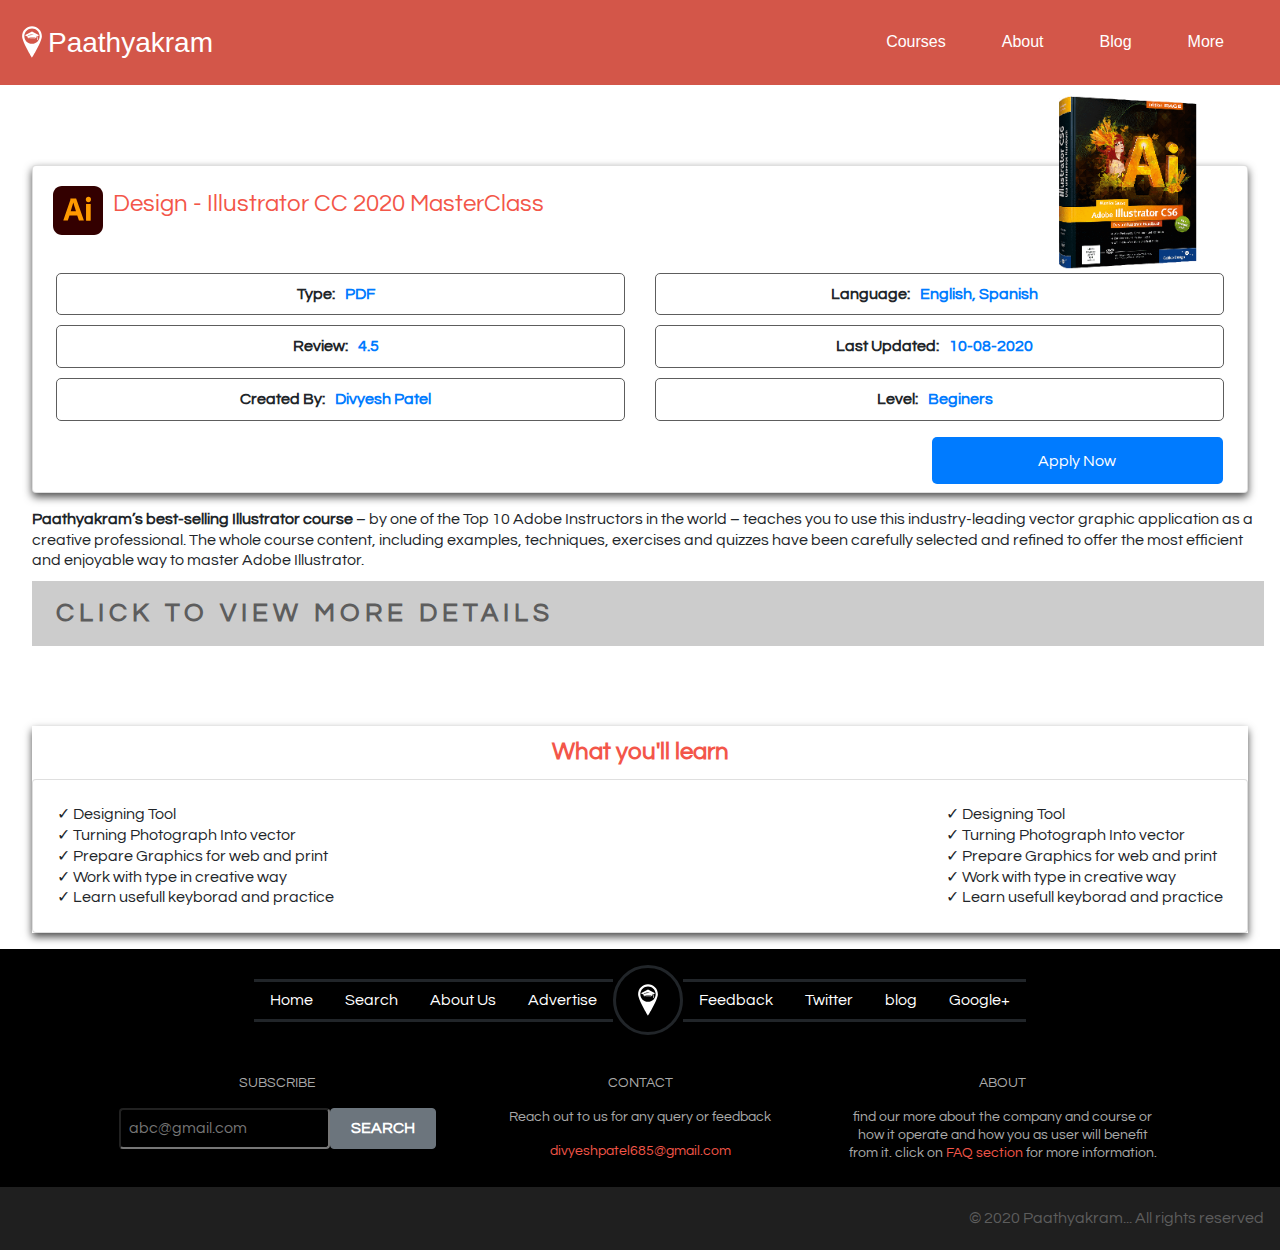
<file: searchDetail.html>
<!DOCTYPE html>
<html lang="en">
<head>
    <meta charset="UTF-8">
    <meta name="viewport" content="width=device-width, initial-scale=1.0">
    <title>HTML-CSS-Capstone Search Details</title>
    <link rel="stylesheet" href="https://stackpath.bootstrapcdn.com/bootstrap/4.5.2/css/bootstrap.min.css"
    integrity="sha384-JcKb8q3iqJ61gNV9KGb8thSsNjpSL0n8PARn9HuZOnIxN0hoP+VmmDGMN5t9UJ0Z" crossorigin="anonymous" />

    <link href="https://fonts.googleapis.com/css2?family=Questrial&display=swap" rel="stylesheet">
    <link rel="icon" href="./assets/img/icon.ico">
    <link
      rel="stylesheet"
      href="https://use.fontawesome.com/releases/v5.14.0/css/all.css"
      integrity="sha384-HzLeBuhoNPvSl5KYnjx0BT+WB0QEEqLprO+NBkkk5gbc67FTaL7XIGa2w1L0Xbgc"
      crossorigin="anonymous"
    />
    <link rel="stylesheet" href="./assets/css/style.css" />
    <link rel="stylesheet" href="./assets/css/search.css" />
    <link rel="stylesheet" href="./assets/css/detail.css" />

</head>
<body>

    <header class="container-fluid p-0 m-0 sticky-top">
        <nav class="d-flex flex-column flex-md-row justify-content-md-between p-md-3 ">
            <div class="logo row d-flex align-items-center justify-content-center py-2 px-0 mx-md-0 mr-0 ml-n4">
                <div class="logo-img">
                    <a href="./index.html">
                        <svg xmlns="http://www.w3.org/2000/svg" xmlns:xlink="http://www.w3.org/1999/xlink" version="1.1" x="0px" y="0px" viewBox="0 0 1000 1000" enable-background="new 0 0 1000 1000" xml:space="preserve">
                            <metadata> Svg Vector Icons : http://www.onlinewebfonts.com/icon </metadata>
                            <g><g><g><g><path d="M688.5,377.4v52.2c0,0-11.7-8.2-25.9,13.7l4.9-66C667.5,377.3,673.4,383.2,688.5,377.4z M688.6,363.3c0,6.4-5.2,11.6-11.6,11.6c-6.4,0-11.6-5.2-11.6-11.6c0-4.9,3-9.1,7.2-10.8v-37.7l-38.7,23.8v32.8l-0.8-0.3c0.9,1.3,1.6,2.6,1.6,3.9c0,14.9-60.3,27-134.7,27c-74.3,0-134.5-12.1-134.5-27c0-1.3,0.6-2.6,1.6-3.9l-0.8,0.3v-32.7l-88.7-51.5L500,168.3l222.5,118.8l-41.1,22.7v42.7C685.6,354.2,688.6,358.5,688.6,363.3z M500,279.4c24.6,0,44.7,1.9,61.3,4.8L500,266.1c-105.1,0-130.9,38.8-130.9,38.8v9C378,304.3,409.8,279.4,500,279.4z M619.5,375c0-9.3-53.5-16.8-119.5-16.8c-66,0-119.4,7.5-119.4,16.8c0,9.2,53.4,16.7,119.4,16.7C566,391.7,619.5,384.1,619.5,375z M631,304.8l-23.6-7c12.9,6.1,20.1,12.2,23.6,16V304.8z M808.7,318.7C808.7,489.2,500,990,500,990S191.3,489.2,191.3,318.7C191.3,148.3,329.5,10,500,10C670.5,10,808.7,148.3,808.7,318.7z M738.9,318.7C738.9,187,631.7,79.9,500,79.9c-131.8,0-238.9,107.2-238.9,238.9c0,131.7,107.2,238.9,238.9,238.9C631.7,557.6,738.9,450.4,738.9,318.7z"/></g></g></g><g/><g/><g/><g/><g/><g/><g/><g/><g/><g/><g/><g/><g/><g/><g/></g>
                        </svg>
                    </a>
                </div>
                <div class=" h3 text-white p-0 m-0">
                    <p> <a href="./index.html" class="text-white"> Paathyakram </a></p>
                </div>
            </div>
            <div class="sidebar d-flex flex-row py-3 px-0 justify-content-center">
                <ul class="d-flex flex-row justify-content-between mr-3">
                    <li>
                        <a href="./search.html" class="text-white d-lg-flex"> 
                            <i class="fas fa-search mr-2"></i> 
                            <p class="d-none d-lg-block">Courses </p> </a>
                    </li>
                    <li>
                        <a href="#" class="text-white d-lg-flex"> 
                            <i class="far fa-user mr-2"></i> 
                            <p class="d-none d-lg-block">About </p> </a>
                    </li>
                    <li>
                        <a href="#" class="text-white d-lg-flex">
                            <i class="fas fa-rss mr-2"></i>
                             <p class="d-none d-lg-block"> Blog </p> </a>
                    </li>
                    <li>
                        <a href="#" class="text-white d-lg-flex">
                            <i class="fas fa-bars mr-2"></i> 
                            <p class="d-none d-lg-block "> More </p> </a>
                    </li>
                </ul>
            </div>
        </nav>
    </header>

    <main>
        <section class="detail-info card p-2">
            <div class="detail-info-title">
                <img src="./assets/img/illustrator.svg" class="img-logo" alt="logo">
                <h1 class="card-title h4">Design - Illustrator CC 2020 MasterClass</h1>
                <img src="./assets/img/illustrator-bookk.png" class="img-cover" alt="book">
            </div>

            <div class="detail-list-info d-flex flex-column flex-md-row justify-content-between">
                <div class="detail-list-info-left col-md-6">
                    <div class="detail-list-row-1 ">
                        <p>Type:</p>
                        <p> <a href="#"> PDF </a> </p>
                    </div>
                    <div class="detail-list-row-1 ">
                        <p>Review:</p>
                        <p> <a href="#"> 4.5 <i class="fas fa-star"></i> </a> </p>
                    </div>
                    <div class="detail-list-row-1 ">
                        <p>Created By:</p>
                        <p> <a href="https://github.com/Div685"> Divyesh Patel </a> </p>
                    </div>
                </div>

                <div class="detail-list-info-right col-md-6">

                    <div class="detail-list-row-1 ">
                        <p>Language:</p>
                        <p> <a href="#"> English, Spanish </a>  </p>
                    </div>
                    <div class="detail-list-row-1 ">
                        <p>Last Updated:</p>
                        <p> <a href="#"> 10-08-2020 </a> </p>
                    </div>
                    <div class="detail-list-row-1 ">
                        <p>Level:</p>
                        <p> <a href="#"> Beginers </a> </p>
                    </div>
                </div>
            </div>

            <div class="deatil-infor-button-right ">
                <button type="button" class=" btn btn-primary">Apply Now</button>
            </div>

            
        </section>

        <div class="Description">
            <p>
               <a href="#" class="font-weight-bolder text-body"> Paathyakram’s best-selling Illustrator course </a>– by one of the Top 10 Adobe Instructors in the world – 
                teaches you to use this 
                industry-leading vector graphic application as a creative professional. The whole course content,
                 including examples, techniques, exercises and quizzes have been carefully selected and refined to offer 
                 the most efficient and enjoyable way to master Adobe Illustrator.

                
            </p>   
            
            <div id="collapseOne" class="collapse" aria-labelledby="headingOne" data-parent="#accordion">
                <div class="card-body p-0 mt-2">
                  <p>
                    This course has been purposely designed for users of all experiences, 
                    from complete beginners to existing Illustrator users, who want to take their 
                    skills to the next level. Being able to confidently work in Illustrator is an 
                    essential skill for any Graphic Designer or Illustrator, but it is an equally 
                    useful tool for Product Designers, Fashion Designers, UI/UX designers and various other
                     areas within and outside of the creative industry
                  </p> 
                    
                  <h2 class="h4 font-weight-bold text-body mt-2">  More about Adobe Illustrator: </h2>
                  <ul class="list-unstyled p-2">
                    
                        <li>
                            <p>
                                &#10003; Illustrator is the industry-standard vector graphics application that lets you create logos, icons, sketches, typography and complex illustrations for print, web, interactive, video and mobile devices.
                            </p>
                          </li>
                          <li>
                              <p>
                                  &#10003; Its time saving features allow users to create work quickly and efficiently at the highest professional standard.  
                              </p>
                          </li>                 
                  </ul>
                </div>
              </div>

            <div id="headingOne" role="button" class="description-button " data-toggle="collapse" data-target="#collapseOne" aria-expanded="true" aria-controls="collapseOne">
                <i class="fas fa-info-circle"></i>
                <p> Click to view More details</p>
            </div>
        </div>

        <section class="detail-info">
            <h2 class="detail-info-title justify-content-center">What you'll learn</h2>
            <div class="learn-more card d-flex flex-column p-4 flex-md-row justify-content-md-between  ">
                <div class="learn-more-left ">
                    <p>&#10003; Designing Tool</p>
                    <p>&#10003; Turning Photograph Into vector</p>
                    <p>&#10003; Prepare Graphics for web and print</p>
                    <p>&#10003; Work with type in creative way</p>
                    <p>&#10003; Learn usefull keyborad and practice</p>
                    
                </div>
                <div class="learn-more-left">
                    <p>&#10003; Designing Tool</p>
                    <p>&#10003; Turning Photograph Into vector</p>
                    <p>&#10003; Prepare Graphics for web and print</p>
                    <p>&#10003; Work with type in creative way</p>
                    <p>&#10003; Learn usefull keyborad and practice</p>
                </div>
            </div>
        </section>

    </main>

    <footer class="footer">
        <div class="footer-top">
            <div class="footer-top-img-text d-md-none d-flex mx-0 my-2 m-md-0" >
                <div class="logo-img">
                    <a href="#">
                        <svg xmlns="http://www.w3.org/2000/svg" xmlns:xlink="http://www.w3.org/1999/xlink" version="1.1" x="0px" y="0px" viewBox="0 0 1000 1000" enable-background="new 0 0 1000 1000" xml:space="preserve">
                            <metadata> Svg Vector Icons : http://www.onlinewebfonts.com/icon </metadata>
                            <g><g><g><g><path d="M688.5,377.4v52.2c0,0-11.7-8.2-25.9,13.7l4.9-66C667.5,377.3,673.4,383.2,688.5,377.4z M688.6,363.3c0,6.4-5.2,11.6-11.6,11.6c-6.4,0-11.6-5.2-11.6-11.6c0-4.9,3-9.1,7.2-10.8v-37.7l-38.7,23.8v32.8l-0.8-0.3c0.9,1.3,1.6,2.6,1.6,3.9c0,14.9-60.3,27-134.7,27c-74.3,0-134.5-12.1-134.5-27c0-1.3,0.6-2.6,1.6-3.9l-0.8,0.3v-32.7l-88.7-51.5L500,168.3l222.5,118.8l-41.1,22.7v42.7C685.6,354.2,688.6,358.5,688.6,363.3z M500,279.4c24.6,0,44.7,1.9,61.3,4.8L500,266.1c-105.1,0-130.9,38.8-130.9,38.8v9C378,304.3,409.8,279.4,500,279.4z M619.5,375c0-9.3-53.5-16.8-119.5-16.8c-66,0-119.4,7.5-119.4,16.8c0,9.2,53.4,16.7,119.4,16.7C566,391.7,619.5,384.1,619.5,375z M631,304.8l-23.6-7c12.9,6.1,20.1,12.2,23.6,16V304.8z M808.7,318.7C808.7,489.2,500,990,500,990S191.3,489.2,191.3,318.7C191.3,148.3,329.5,10,500,10C670.5,10,808.7,148.3,808.7,318.7z M738.9,318.7C738.9,187,631.7,79.9,500,79.9c-131.8,0-238.9,107.2-238.9,238.9c0,131.7,107.2,238.9,238.9,238.9C631.7,557.6,738.9,450.4,738.9,318.7z"/></g></g></g><g/><g/><g/><g/><g/><g/><g/><g/><g/><g/><g/><g/><g/><g/><g/></g>
                        </svg>
                    </a>
                </div>
                <div class=" h3 text-white p-0 m-0">
                    <p> <a href="./index.html" class="text-white"> Paathyakram </a></p>
                </div>
            </div>
        
            <div class="footer-top-row-1">
                <ul>
                    <li><a href="#">Home</a></li>
                    <li><a href="#">Search</a></li>
                    <li><a href="#">About Us</a></li>
                    <li><a href="#">Advertise</a></li>
                </ul>
            </div>
            <div class="footer-top-row-2">
                <div class="logo-footer">
                    <a href="#">
                        <svg xmlns="http://www.w3.org/2000/svg" xmlns:xlink="http://www.w3.org/1999/xlink" version="1.1" x="0px" y="0px" viewBox="0 0 1000 1000" enable-background="new 0 0 1000 1000" xml:space="preserve">
                            <metadata> Svg Vector Icons : http://www.onlinewebfonts.com/icon </metadata>
                            <g><g><g><g><path d="M688.5,377.4v52.2c0,0-11.7-8.2-25.9,13.7l4.9-66C667.5,377.3,673.4,383.2,688.5,377.4z M688.6,363.3c0,6.4-5.2,11.6-11.6,11.6c-6.4,0-11.6-5.2-11.6-11.6c0-4.9,3-9.1,7.2-10.8v-37.7l-38.7,23.8v32.8l-0.8-0.3c0.9,1.3,1.6,2.6,1.6,3.9c0,14.9-60.3,27-134.7,27c-74.3,0-134.5-12.1-134.5-27c0-1.3,0.6-2.6,1.6-3.9l-0.8,0.3v-32.7l-88.7-51.5L500,168.3l222.5,118.8l-41.1,22.7v42.7C685.6,354.2,688.6,358.5,688.6,363.3z M500,279.4c24.6,0,44.7,1.9,61.3,4.8L500,266.1c-105.1,0-130.9,38.8-130.9,38.8v9C378,304.3,409.8,279.4,500,279.4z M619.5,375c0-9.3-53.5-16.8-119.5-16.8c-66,0-119.4,7.5-119.4,16.8c0,9.2,53.4,16.7,119.4,16.7C566,391.7,619.5,384.1,619.5,375z M631,304.8l-23.6-7c12.9,6.1,20.1,12.2,23.6,16V304.8z M808.7,318.7C808.7,489.2,500,990,500,990S191.3,489.2,191.3,318.7C191.3,148.3,329.5,10,500,10C670.5,10,808.7,148.3,808.7,318.7z M738.9,318.7C738.9,187,631.7,79.9,500,79.9c-131.8,0-238.9,107.2-238.9,238.9c0,131.7,107.2,238.9,238.9,238.9C631.7,557.6,738.9,450.4,738.9,318.7z"/></g></g></g><g/><g/><g/><g/><g/><g/><g/><g/><g/><g/><g/><g/><g/><g/><g/></g>
                        </svg>
                    </a>
                </div>

            </div>
            <div class="footer-top-row-1">
                <ul class="">
                    <li><a href="#">Feedback</a></li>
                    <li><a href="#">Twitter</a></li>
                    <li><a href="#">blog</a></li>
                    <li><a href="#">Google+</a></li>
                </ul>
            </div>
            
        </div>
        <div class="footer-middle py-3 row d-none d-lg-flex px-3 justify-content-lg-center">
            <div class="footer-middle-left col-lg-4 ">
                <p class=" p-2 m-0 text-uppercase justify-content-center d-flex h5">
                    Subscribe
                </p>
               
                    <div class="p-2 m-0 d-flex flex-md-row">
                        <input type="text" class="footer-input p-2 flex-grow my-md-0 col-8 text-white rounded" placeholder="abc@gmail.com" />
                        <button type="submit" class="btn btn-secondary p-0 text-uppercase font-weight-bolder footer-button col-4 text-white">Search</button>
                    </div>
                  
            </div>
            <div class="footer-middle-center col-lg-4">
                <p class=" p-2 m-0 text-uppercase justify-content-center h5 d-flex">
                   Contact
                </p> 
                <p class=" p-2 m-0 text-center">
                    Reach out to us for any query or feedback
                </p>
                <p class=" p-2 m-0 text-center">
                    <a href="#" class=""> divyeshpatel685@gmail.com</a>
                </p>
            </div>

            <div class="footer-middle-end col-lg-4">
                <p class=" p-2 m-0 text-uppercase justify-content-center h5 d-flex">
                    About
                 </p> 
                 <p class=" p-2 m-0 text-center">
                     find our more about the company and course or how it operate and how 
                     you as user will benefit from it. click on <a href="#"> FAQ section </a> for more information.
                 </p>
            </div>
        </div>
        <div class="footer-bottom p-3 mx-0 ">
            <div class="footer-bottom-icon ">
                <a href="#">

                    <i class="fab fa-facebook-f"></i>
                </a>
                <a href="#">

                    <i class="fab fa-twitter"></i>
                </a>
                <a href="#">

                    <i class="fab fa-instagram"></i>
                </a>
                <a href="#">

                    <i class="fab fa-linkedin-in"></i>
                </a>
                <a href="#">

                    <i class="fab fa-google-plus-g"></i>
                </a>
            </div>
            <div class="footer-bottom-text">
                &copy; 2020 Paathyakram... All rights reserved
                 
            </div>
        </div>
    </footer>
    
   <script src="https://code.jquery.com/jquery-3.2.1.slim.min.js" integrity="sha384-KJ3o2DKtIkvYIK3UENzmM7KCkRr/rE9/Qpg6aAZGJwFDMVNA/GpGFF93hXpG5KkN" crossorigin="anonymous"></script>
<script src="https://cdnjs.cloudflare.com/ajax/libs/popper.js/1.12.9/umd/popper.min.js" integrity="sha384-ApNbgh9B+Y1QKtv3Rn7W3mgPxhU9K/ScQsAP7hUibX39j7fakFPskvXusvfa0b4Q" crossorigin="anonymous"></script>
<script src="https://maxcdn.bootstrapcdn.com/bootstrap/4.0.0/js/bootstrap.min.js" integrity="sha384-JZR6Spejh4U02d8jOt6vLEHfe/JQGiRRSQQxSfFWpi1MquVdAyjUar5+76PVCmYl" crossorigin="anonymous"></script>
</body>
</html>
</file>
<file: assets/css/style.css>
html,
body,
div,
span,
applet,
object,
iframe,
h1,
h2,
h3,
h4,
h5,
h6,
p,
blockquote,
pre,
a,
abbr,
acronym,
address,
big,
cite,
code,
del,
dfn,
em,
img,
ins,
kbd,
q,
s,
samp,
small,
strike,
strong,
sub,
sup,
tt,
var,
b,
u,
i,
center,
dl,
dt,
dd,
ol,
ul,
li,
fieldset,
form,
label,
legend,
table,
caption,
tbody,
tfoot,
thead,
tr,
th,
td,
article,
aside,
canvas,
details,
embed,
figure,
figcaption,
footer,
header,
hgroup,
menu,
nav,
output,
ruby,
section,
summary,
time,
mark,
audio,
video {
  margin: 0;
  padding: 0;
  border: 0;
  vertical-align: baseline;
}

/* HTML5 display-role reset for older browsers */

article,
aside,
details,
figcaption,
figure,
footer,
header,
hgroup,
menu,
nav,
section {
  display: block;
}

body {
  line-height: 1;
  font-family: Arial, Helvetica, sans-serif;
  font-family: "Comic Sans MS", cursive, sans-serif;
}

ol,
ul {
  list-style: none;
}

blockquote,
q {
  quotes: none;
}

blockquote::before,
blockquote::after,
q::before,
q::after {
  content: "";
  content: none;
}

table {
  border-collapse: collapse;
  border-spacing: 0;
}

a {
  text-decoration: none !important;
}

/* Nav section */

nav {
  background-color: #d35649;
}

.logo-img {
  width: 2rem;
  height: 2rem;
}

svg {
  fill: #fff;
}

.sidebar ul li {
  padding: 0 1.5rem;
}

.banner {
  background:
    -webkit-linear-gradient(rgba(0, 0, 0, 0.5), rgba(0, 0, 0, 0.5)),
    linear-gradient(to bottom right, rgba(0, 0, 0, 0.265) 50%, black),
    url(../img/online.png) no-repeat;
  background:
    -moz-linear-gradient(rgba(0, 0, 0, 0.5), rgba(0, 0, 0, 0.5)),
    linear-gradient(to bottom right, rgba(0, 0, 0, 0.265) 50%, black),
    url(../img/online.png) no-repeat;
  background:
    linear-gradient(rgba(0, 0, 0, 0.5), rgba(0, 0, 0, 0.5)),
    linear-gradient(to bottom right, rgba(0, 0, 0, 0.265) 50%, black),
    url(../img/online.png) no-repeat;
  background-size: cover;
  background-position: center;
  height: 90vh;
  position: relative;
}

/* Main section */

/* Banner */
.banner-form-button {
  background-color: #f35649;
}

.banner-header-form {
  background-color: #d2cfcf;
  font-family: Arial, Helvetica, sans-serif;
  padding: 0;
  margin: 1.5rem 0;
}

.banner-header-title {
  font-size: 4vw;
  font-family: "Questrial", sans-serif;
}

.banner-header-button button {
  background-color: #d2cfcf;
}

.banner-header {
  margin: 0 2rem;
}

/* Section Guid */

.section-guid {
  font-family: "Questrial", sans-serif;
  padding: 0;
}

.section-guid-title {
  color: #f35649;
}

.guid-row-title {
  color: #000;
  font-weight: 900;
  margin: 1rem auto;
}

/* Advertise Section */
.Advertise {
  font-family: "Questrial", sans-serif;
  color: white;
}

.Advertise-1 {
  background: #e17e65;
}

.Advertise-1 button {
  color: #e17e65;
}

.Advertise-2 {
  background: #98a4a5;
}

.Advertise-2 button {
  color: #98a4a5;
}

.Advertise-3 {
  background: #509bd7;
}

.Advertise-3 button {
  color: #509bd7;
}

/* footer */

.footer {
  background-color: #000;
  font-family: "Questrial", sans-serif;
}

.footer-input {
  background: transparent;
  color: white;
}

.footer-middle {
  margin: 0 5rem;
}

.footer-middle p {
  color: #aaa;
  font-size: 14px;
}

.footer-middle a {
  color: #f35649;
}

.footer-bottom {
  background-color: #1f1f1f;
  color: #5d5d5d;
  display: flex;
  flex-direction: column;
  align-items: center;
}

.footer-bottom .footer-bottom-icon i {
  font-size: 1.5rem;
  margin: 10px 12px 10px 0;
  color: #5d5d5d;
}

.footer .footer-top {
  display: flex;
  flex-direction: column;
  justify-content: center;
  padding: 1rem;
  align-items: flex-start;
}

.footer .footer-top .footer-top-row-1 ul {
  display: flex;
  flex-wrap: wrap;
}

.footer .footer-top .footer-top-row-1 ul li {
  padding: 0.5rem 0;
}

.footer .footer-top .footer-top-row-1 ul li a {
  margin: 0 0.5rem;
  color: #fff;
}

.footer .footer-top .footer-top-row-2 {
  border-radius: 50%;
  display: none;

  /* border: 3px solid; */
  padding: 1rem;
}

.footer .footer-top .logo-footer {
  width: 2rem;
  height: 2rem;
}

/* Tabalet scren */

@media screen and (min-device-width: 768px) and (max-device-width: 1024px) {
  .banner {
    background:
      -webkit-linear-gradient(rgba(0, 0, 0, 0.5), rgba(0, 0, 0, 0.5)),
      linear-gradient(to bottom right, rgba(0, 0, 0, 0.265) 50%, black),
      url(../img/online.png) no-repeat;
    background:
      -moz-linear-gradient(rgba(0, 0, 0, 0.5), rgba(0, 0, 0, 0.5)),
      linear-gradient(to bottom right, rgba(0, 0, 0, 0.265) 50%, black),
      url(../img/online.png) no-repeat;
    background:
      linear-gradient(rgba(0, 0, 0, 0.5), rgba(0, 0, 0, 0.5)),
      linear-gradient(to bottom right, rgba(0, 0, 0, 0.265) 50%, black),
      url(../img/online.png) no-repeat;
    background-size: cover;
    background-position: center;
    height: 70vh;
    position: relative;
  }

  .banner-header {
    margin: 0 5rem;
  }

  .banner-header-form {
    padding: 1rem 3rem;
  }

  /* Advertise */

  .Advertise .Advertise-right img {
    width: 200px;
    height: 200px;
    border-radius: 50%;
  }

  /* Footer */

  .footer .footer-top {
    display: flex;
    justify-content: center;
    flex-direction: row;
    padding: 1rem;
    align-items: center;
  }

  .footer .footer-top .footer-top-row-1 ul {
    display: flex;
    border-top: 3px solid;
    border-bottom: 3px solid;
  }

  .footer .footer-top .footer-top-row-1 ul li {
    padding: 0.5rem 0;
  }

  .footer .footer-top .footer-top-row-1 ul li a {
    margin: 0 0.8rem;
    color: #fff;
  }

  .footer .footer-top .footer-top-row-2 {
    border-radius: 50%;
    border: 3px solid;
    padding: 1rem;
    display: flex;
  }

  .footer .footer-top .logo-footer {
    width: 2rem;
    height: 2rem;
  }

  .footer-bottom {
    background-color: #1f1f1f;
    color: #5d5d5d;
    display: flex;
    flex-direction: row;
    justify-content: space-between;
    align-items: center;
  }
}

/* Large Screen > 1024px */

@media screen and (min-device-width: 1024px) {
  /* banner  */

  .banner-header {
    margin: 0 5rem;
  }

  .banner-header-title {
    font-size: 2.9vw;
    font-family: "Questrial", sans-serif;
  }

  .banner-header-form {
    padding: 1rem 3rem;
  }

  .banner {
    background:
      -webkit-linear-gradient(rgba(0, 0, 0, 0.5), rgba(0, 0, 0, 0.5)),
      linear-gradient(to bottom right, rgba(0, 0, 0, 0.265) 50%, black),
      url(../img/online.png) no-repeat;
    background:
      -moz-linear-gradient(rgba(0, 0, 0, 0.5), rgba(0, 0, 0, 0.5)),
      linear-gradient(to bottom right, rgba(0, 0, 0, 0.265) 50%, black),
      url(../img/online.png) no-repeat;
    background:
      linear-gradient(rgba(0, 0, 0, 0.5), rgba(0, 0, 0, 0.5)),
      linear-gradient(to bottom right, rgba(0, 0, 0, 0.265) 50%, black),
      url(../img/online.png) no-repeat;
    background-size: cover;
    background-position: center;
    height: 70vh;
    position: relative;
  }

  /* Section Guid */

  .section-guid {
    font-family: "Questrial", sans-serif;
    padding: 5rem;
  }

  .section-guid-title {
    color: #f35649;
  }

  .guid-row-title {
    color: #000;
    font-weight: 900;
    margin: 1rem auto;
  }

  /* Advertise */

  .Advertise .Advertise-right img {
    width: 200px;
    height: 200px;
    border-radius: 50%;
  }

  /* Footer */

  .footer {
    font-family: "Questrial", sans-serif;
  }

  .footer .footer-top {
    display: flex;
    justify-content: center;
    flex-direction: row;
    padding: 1rem;
    align-items: center;
  }

  .footer .footer-top .footer-top-row-1 ul {
    display: flex;
    border-top: 3px solid;
    border-bottom: 3px solid;
  }

  .footer .footer-top .footer-top-row-1 ul li {
    padding: 0.5rem 0;
  }

  .footer .footer-top .footer-top-row-1 ul li a {
    margin: 0 1rem;
    color: #fff;
  }

  .footer .footer-top .footer-top-row-2 {
    border-radius: 50%;
    display: flex;
    border: 3px solid;
    padding: 1rem;
  }

  .footer .footer-top .logo-footer {
    width: 2rem;
    height: 2rem;
  }

  .footer-bottom {
    background-color: #1f1f1f;
    color: #5d5d5d;
    display: flex;
    flex-direction: row;
    justify-content: space-between;
    align-items: center;
  }
}
</file>
<file: assets/css/search.css>
/* Filter section */

/* Search Result */

.search-Grid {
  display: grid;
  grid-template-columns: repeat(1, 1fr);
  grid-gap: 10px;
  font-family: "Questrial", sans-serif;
  position: relative;
}

.search-Grid figure {
  position: relative;
  background:
    linear-gradient(
      to bottom,
      rgba(0, 0, 0, 0) 50%,
      rgba(0, 0, 0, 0.555),
      black
    ),
    linear-gradient(to bottom right, rgba(0, 0, 0, 0.265) 30%, black);
}

.search-Grid figcaption {
  position: absolute;
  top: 50%;
  left: 20%;
  right: 20%;
  color: #fff;
  font-size: 1.5rem;
  font-weight: 900;
  text-align: center;
}

.search-Grid figure img {
  object-fit: cover;
  background-size: cover;
  width: 100%;
  z-index: -1;
  position: relative;
}

.filter {
  padding: 0 1rem;
}

/* Tablet Screen */

@media screen and (min-device-width: 768px) and (max-device-width: 1024px) {
  .search-Grid {
    padding: 1rem;
    display: grid;
    grid-template-columns: repeat(2, 1fr);
    grid-gap: 10px;
    font-family: "Questrial", sans-serif;
  }

  .search-Grid figure img {
    object-fit: cover;
    background-size: cover;
    width: 100%;
  }

  .filter {
    padding: 0 2.6rem;
  }
}

/* Large Screen */

@media screen and (min-device-width: 1024px) {
  .search-Grid {
    padding: 1rem;
    display: grid;
    grid-template-columns: repeat(3, 1fr);
    grid-gap: 10px;
    font-family: "Questrial", sans-serif;
  }

  .search-Grid figure img {
    object-fit: cover;
    background-size: cover;
    width: 100%;
  }

  .filter {
    padding: 0 3rem;
  }
}
</file>
<file: assets/css/detail.css>
body {
  margin: 0;
  padding: 0;
  line-height: 1.3;
}

.detail-info {
  margin: 5rem 1rem 1rem 1rem;
  font-family: "Questrial", sans-serif;
  box-shadow: 0 4px 8px 0 rgba(0, 0, 0, 0.7);
}

.detail-list-info {
  display: flex;
  flex-direction: column;
  justify-content: space-between;
  margin: 1rem 0 0 0;
}

.detail-info-title {
  display: flex;
  align-items: center;
  padding: 12px;
  color: #f35649;
  font-size: 1.5rem;
  font-weight: 700;
}

.detail-info-title .img-logo {
  width: 50px;
  margin: 0 10px 0 0;
}

.detail-info-title .img-cover {
  margin: 0;
  position: absolute;
  right: 0;
  top: -70px;
  width: 14rem;
  display: none;
}

.detail-list-row-1 {
  border: 1px solid #5d5d5d;
  padding: 10px;
  text-align: center;
  display: flex;
  justify-content: center;
  margin: 10px 0;
  border-radius: 5px;
  font-weight: 600;
}

.detail-list-row-1 p:last-child {
  margin: 0 10px 0;
  color: #f35649;
}

.deatil-infor-button-right {
  margin: 0.4rem 1rem 0 1rem;
  display: flex;
  justify-content: center;
}

.deatil-infor-button-right button {
  padding: 0.7rem;
  color: #fff;
  border: none;
  font-weight: 500;
  border-radius: 5px;
  width: 100%;
}

/* Description */

.Description {
  margin: 0.5rem 1rem 2rem 2rem;
  font-family: "Questrial", sans-serif;
}

.Description .description-button {
  padding: 1rem;
  margin: 10px 0;
  font-weight: 700;
  letter-spacing: 2px;
  text-transform: uppercase;
  font-size: 0.8rem;
  background-color: #ccc;
  display: flex;
  color: #5d5d5d;
  align-items: center;
  cursor: pointer;
}

.Description .description-button:hover {
  text-decoration: underline;
}

.Description .description-button i {
  color: #5d5d5d;
  margin: 0 0.5rem 0 0;
}

/* Learn more */

/* Tablet view */

@media screen and (min-device-width: 768px) and (max-device-width: 1024px) {
  .detail-info {
    margin: 5rem 2rem 1rem 2rem;
    font-family: "Questrial", sans-serif;
    box-shadow: 0 4px 8px 0 rgba(0, 0, 0, 0.7);
  }

  .detail-list-info {
    display: flex;
    flex-direction: row;
    justify-content: space-between;
  }

  .detail-info-title {
    display: flex;
    align-items: center;
    padding: 12px;
    color: #f35649;
    font-size: 1.5rem;
    font-weight: 700;
  }

  .detail-info-title .img-logo {
    width: 50px;
    margin: 0 10px 0 0;
  }

  .detail-info-title .img-cover {
    margin: 0;
    position: absolute;
    right: 0;
    top: -70px;
    display: block;
    width: 14rem;
  }

  .detail-list-row-1 {
    border: 1px solid #5d5d5d;
    padding: 10px;
    text-align: center;
    display: flex;
    justify-content: center;
    margin: 10px 0;
    border-radius: 5px;
    font-weight: 600;
  }

  .learn-more-left p {
    padding: 10px;
    font-size: 20px;
  }

  .detail-list-row-1 p:last-child {
    margin: 0 10px 0;
    color: #f35649;
  }

  .deatil-infor-button-right {
    justify-content: flex-end;
  }

  .deatil-infor-button-right button {
    width: 25%;
  }

  /* Description */

  .Description {
    margin: 0.5rem 1rem 2rem 2rem;
    font-family: "Questrial", sans-serif;
  }

  .Description .description-button {
    padding: 1rem;
    margin: 10px 0;
    font-weight: 700;
    letter-spacing: 5px;
    text-transform: uppercase;
    font-size: 1.6rem;
    background-color: #ccc;
    display: flex;
    color: #5d5d5d;
    align-items: center;
  }

  .Description .description-button i {
    color: #5d5d5d;
    margin: 0 0.5rem 0 0;
  }
}

/* Large Screen */

@media screen and (min-device-width: 1024px) {
  .detail-info {
    margin: 5rem 2rem 1rem 2rem;
    font-family: "Questrial", sans-serif;
    box-shadow: 0 4px 8px 0 rgba(0, 0, 0, 0.7);
  }

  .detail-list-info {
    display: flex;
    flex-direction: row;
    justify-content: space-between;
  }

  .detail-info-title {
    display: flex;
    align-items: center;
    padding: 12px;
    color: #f35649;
    font-size: 1.5rem;
    font-weight: 700;
  }

  .detail-info-title .img-logo {
    width: 50px;
    margin: 0 10px 0 0;
  }

  .detail-info-title .img-cover {
    margin: 0;
    position: absolute;
    right: 0;
    top: -70px;
    width: 14rem;
    display: block;
  }

  .detail-list-row-1 {
    border: 1px solid #5d5d5d;
    padding: 10px;
    text-align: center;
    display: flex;
    justify-content: center;
    margin: 10px 0;
    border-radius: 5px;
    font-weight: 600;
  }

  .detail-list-row-1 p:last-child {
    margin: 0 10px 0;
    color: #f35649;
  }

  .deatil-infor-button-right {
    justify-content: flex-end;
  }

  .deatil-infor-button-right button {
    width: 25%;
  }

  /* Description */

  .Description {
    margin: 0.5rem 1rem 2rem 2rem;
    font-family: "Questrial", sans-serif;
  }

  .Description .description-button {
    padding: 1rem;
    margin: 10px 0;
    font-weight: 700;
    letter-spacing: 5px;
    text-transform: uppercase;
    font-size: 1.6rem;
    background-color: #ccc;
    display: flex;
    color: #5d5d5d;
    align-items: center;
  }

  .Description .description-button i {
    color: #5d5d5d;
    margin: 0 0.5rem 0 0;
  }
}
</file>
